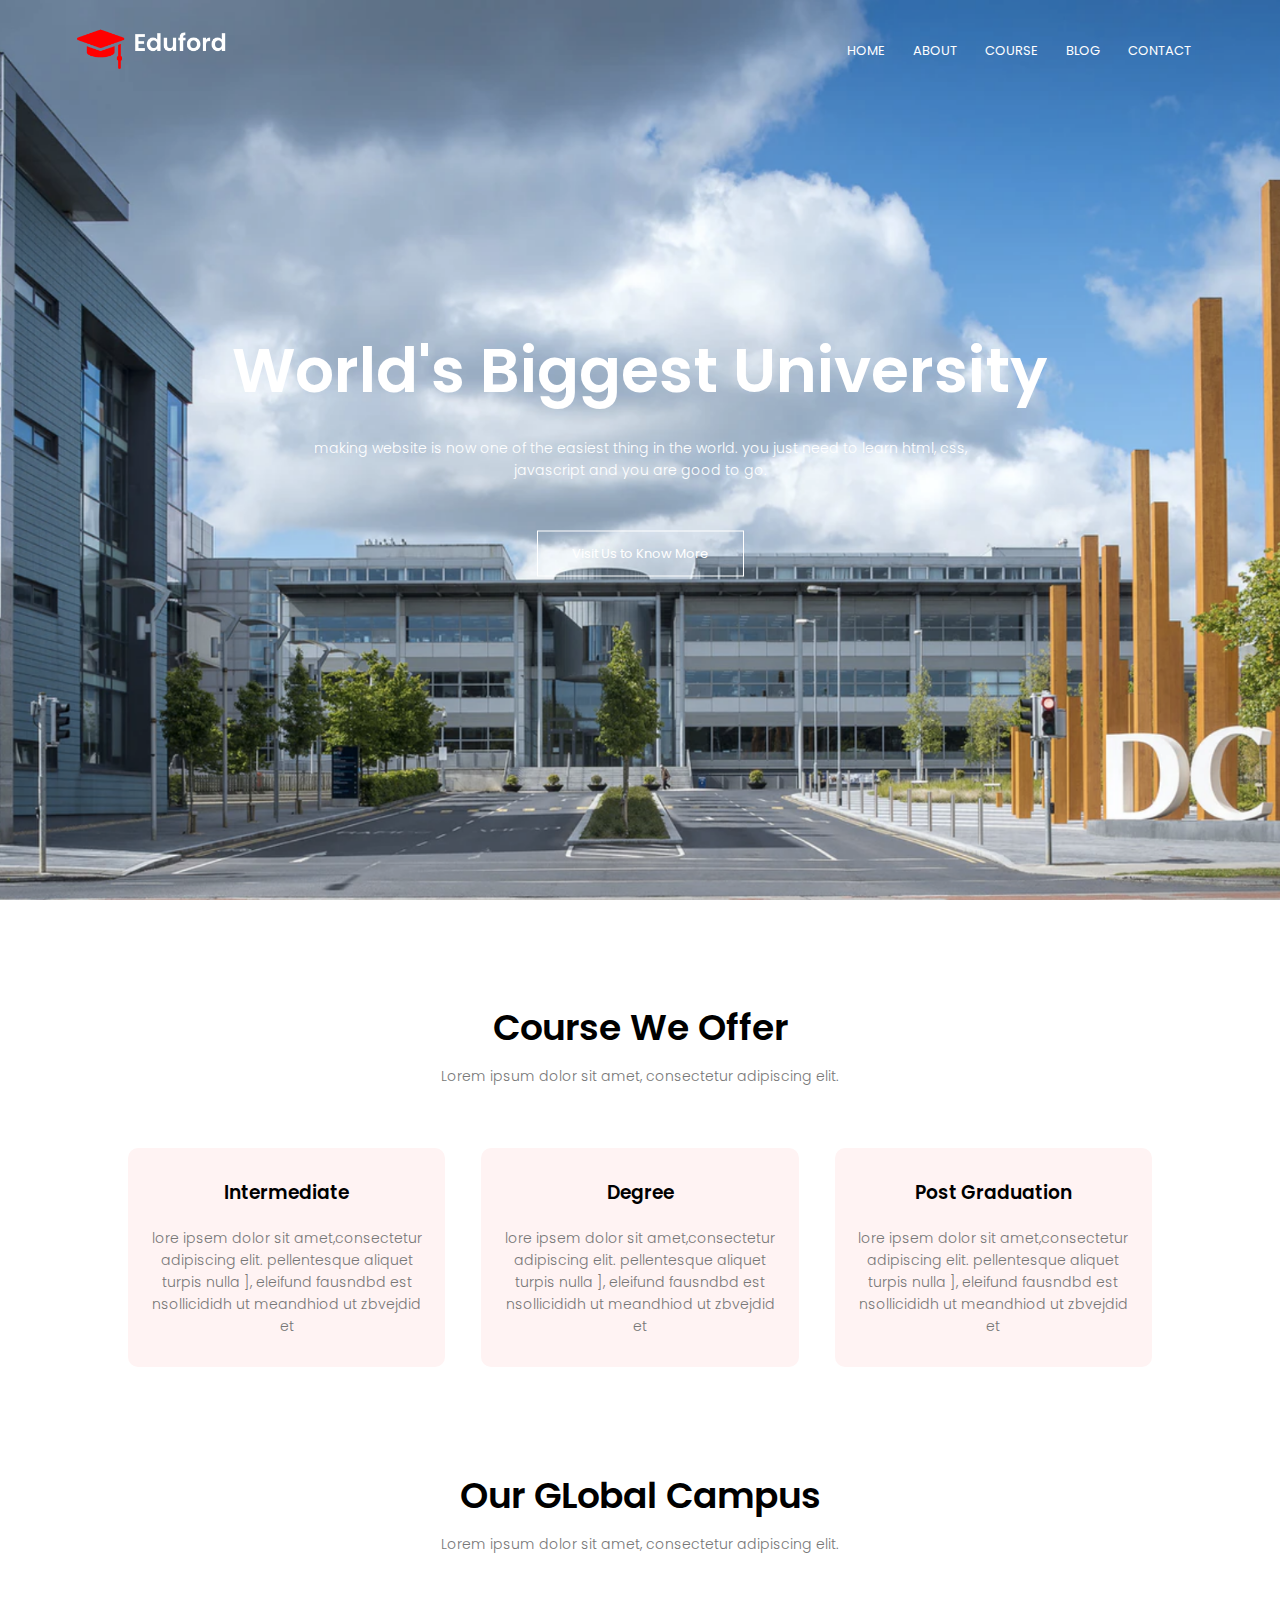
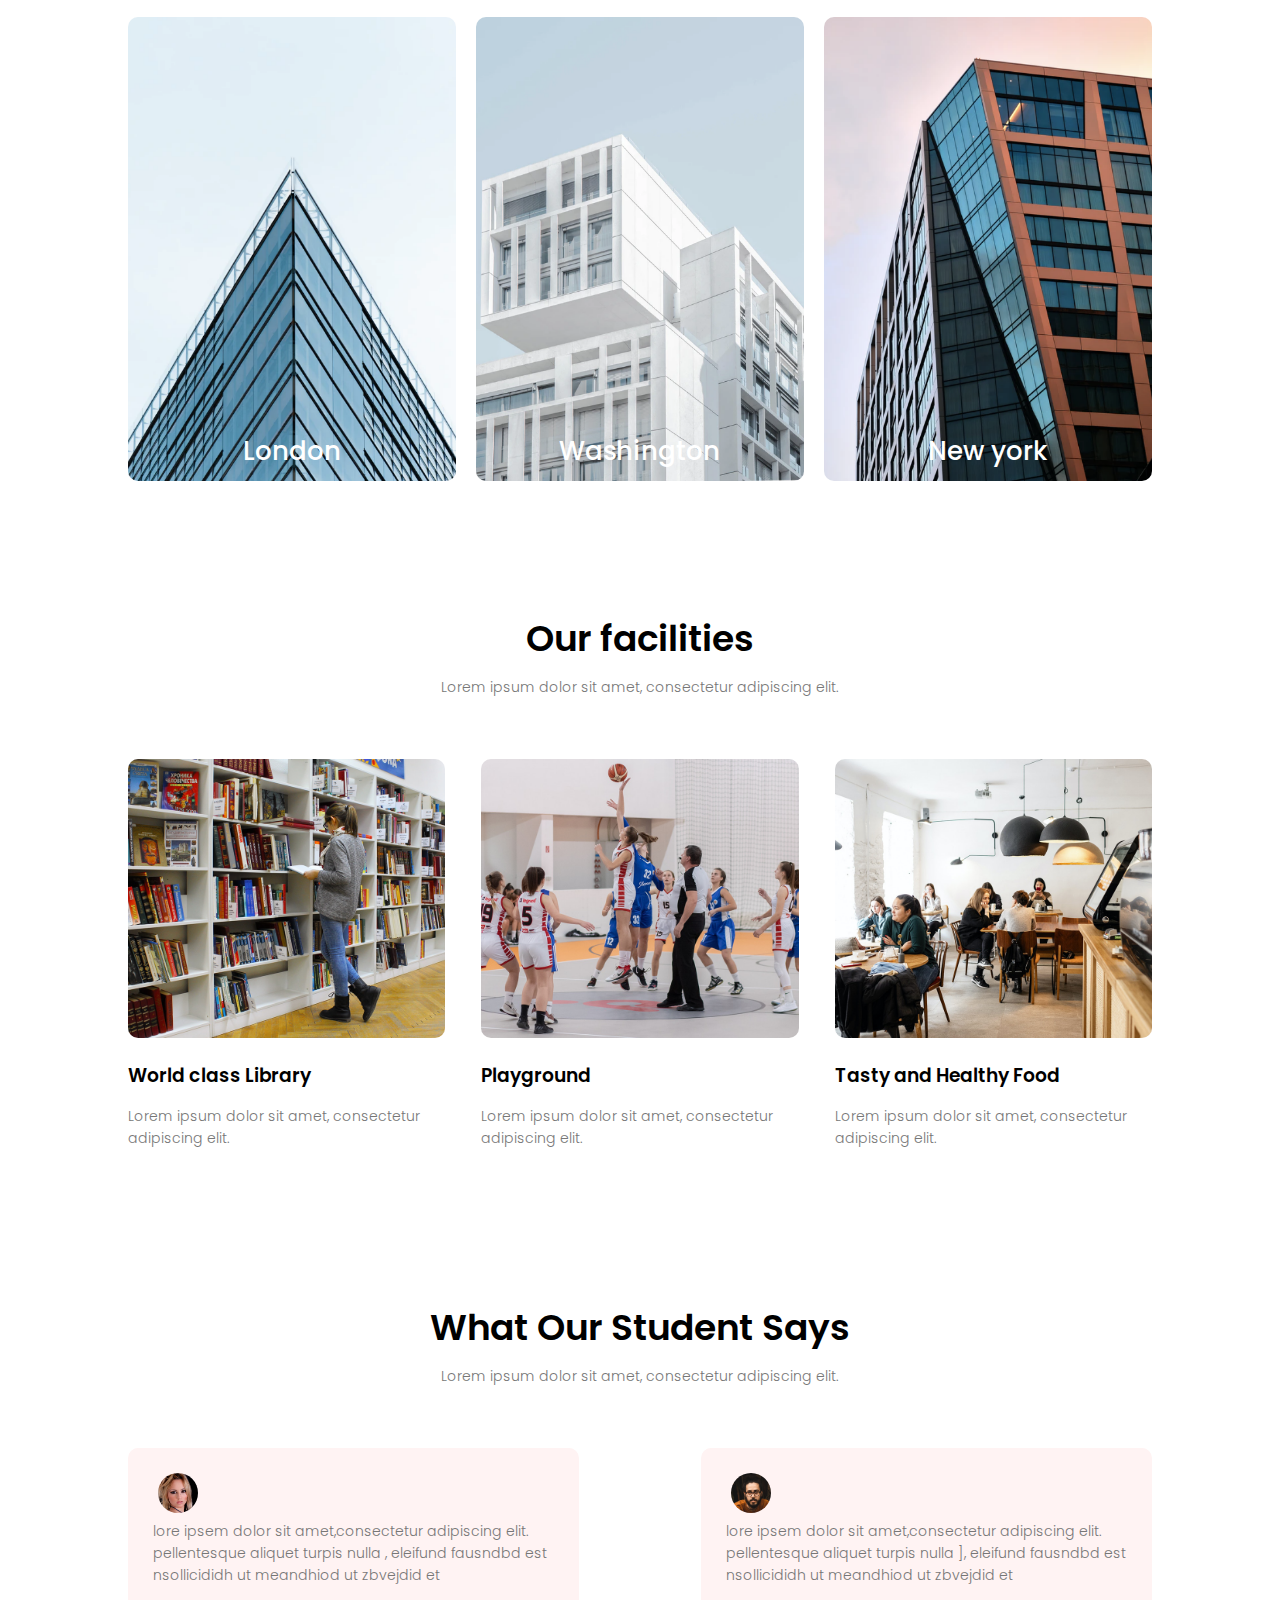
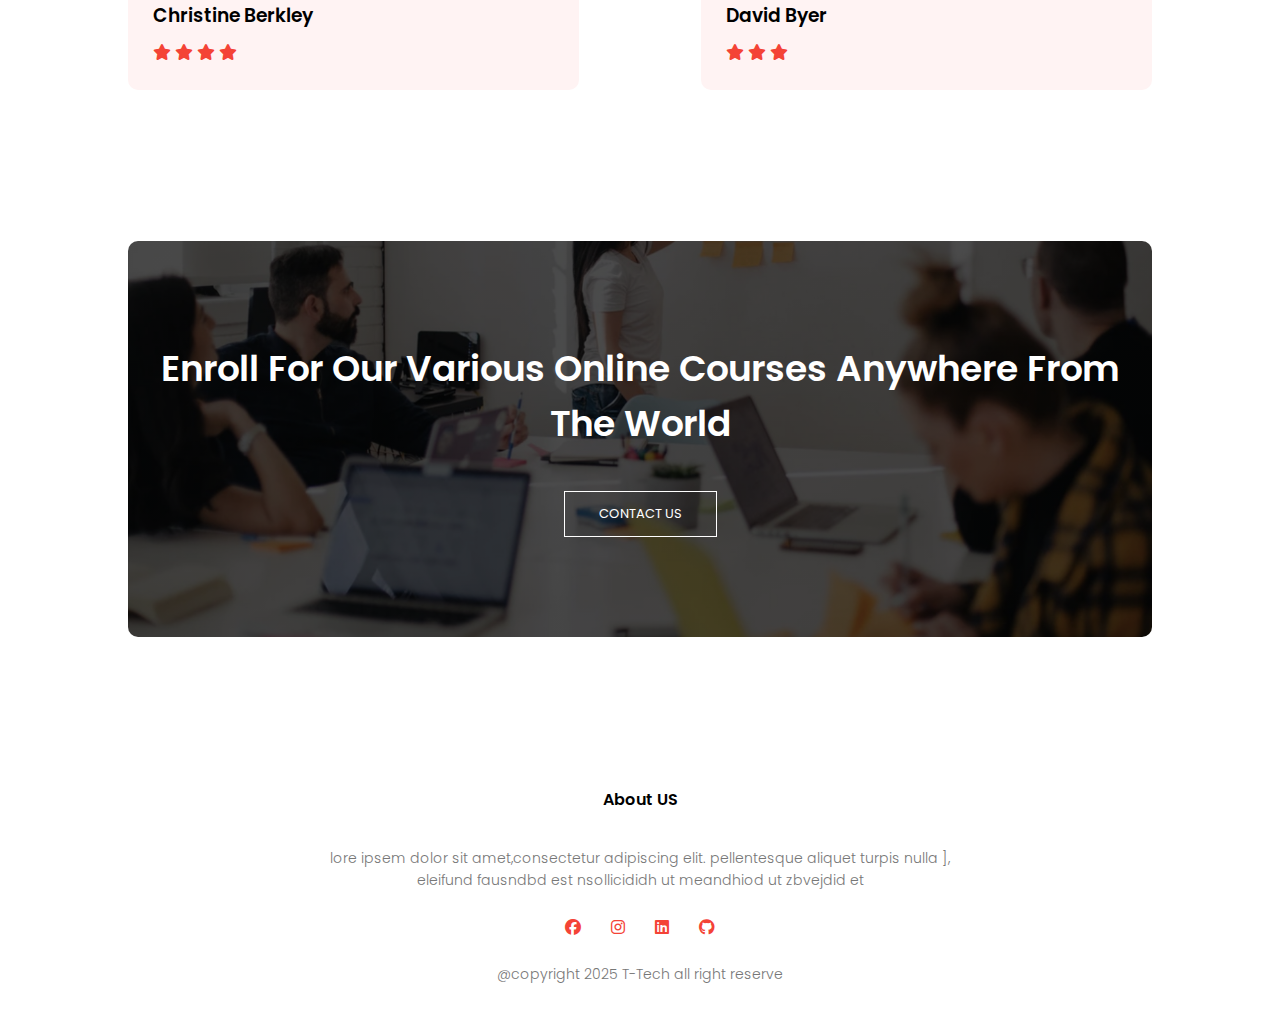
<file: index.html>
<!DOCTYPE html>
<html lang="en">
<head>
    <meta charset="UTF-8">
    <meta name="viewport" content="width=device-width, initial-scale=1.0">
    <title>Educational Website</title>
    <link rel="stylesheet" href="/styles.css">
    <link rel="preconnect" href="https://fonts.googleapis.com">
    <link rel="preconnect" href="https://fonts.gstatic.com" crossorigin>
    <link href="https://fonts.googleapis.com/css2?family=Poppins:ital,wght@0,100;0,200;0,300;0,400;0,500;0,600;0,700;0,800;0,900;1,100;1,200;1,300;1,400;1,500;1,600;1,700;1,800;1,900&display=swap" rel="stylesheet">
    <link rel="stylesheet" href="https://cdnjs.cloudflare.com/ajax/libs/font-awesome/6.7.2/css/all.min.css">
</head>
<body>
    <section class="header">
        <nav>
            <a href="index.html"><img src="/eduford_img/logo.png"></a>
            <div class="nav-links" id="navLinks">
                <i class="fa-solid fa-x" onclick="hideMenu()"></i>
            
                <ul>
                    <li><a href="index.html">HOME</a></li>
                    <li><a href="about.html">ABOUT</a></li>
                    <li><a href="course.html">COURSE</a></li>
                    <li><a href="blog.html">BLOG</a></li>
                    <li><a href="contact.html">CONTACT</a></li>
                </ul>
            </div>
            <i class="fa-solid fa-bars" onclick="showMenu()"></i>
        </nav>

        <div class="text-box">
            <h1>World's Biggest University</h1>
            <p>making website is now one of the easiest thing in the world. you just need to learn html, css,<br> javascript and you are good to go.</p>
            <a href="" class="hero-btn">Visit Us to Know More</a>
            
        </div>

    </section>





    <!-- Courses -->


    <section class="course">
        <h1>Course We Offer</h1>
        <p>Lorem  ipsum dolor sit amet, consectetur adipiscing elit.</p>


     <div class="row">
        <div class="course-col">
            <h3>Intermediate</h3>
            <p>lore ipsem dolor sit amet,consectetur adipiscing elit.
                pellentesque aliquet turpis nulla ], eleifund fausndbd est nsollicididh ut meandhiod ut zbvejdid et 
            </p>

        </div>
        <div class="course-col">
            <h3>Degree</h3>
            <p>lore ipsem dolor sit amet,consectetur adipiscing elit.
                pellentesque aliquet turpis nulla ], eleifund fausndbd est nsollicididh ut meandhiod ut zbvejdid et 
            </p>

        </div>
        <div class="course-col">
            <h3>Post Graduation</h3>
            <p>lore ipsem dolor sit amet,consectetur adipiscing elit.
                pellentesque aliquet turpis nulla ], eleifund fausndbd est nsollicididh ut meandhiod ut zbvejdid et 
            </p>

        </div>
     </div>


    </section>
    <section class="Campus">
        <h1>Our GLobal Campus</h1>
        <p>Lorem  ipsum dolor sit amet, consectetur adipiscing elit.</p>
        <div class="row">
            <div class="campus-col">
                <img src="/eduford_img/london.png" >
                <div class="layer">
                    <h3>London</h3>
                </div>
            </div>
            <div class="campus-col">
                <img src="/eduford_img/washington.png" >
                <div class="layer">
                    <h3>Washington</h3>
                </div>
            </div>
            <div class="campus-col">
                <img src="/eduford_img/newyork.png" >
                <div class="layer">
                    <h3>New york</h3>
                </div>
            </div>
        </div>

    </section>


    <!-- facilities -->
     <section class="facilities">
        <h1>Our facilities</h1>
        <p>Lorem  ipsum dolor sit amet, consectetur adipiscing elit.</p>

        <div class="row">
            <div class="fac-col">
                <img src="./eduford_img/library.png" >
                <h3>World class Library</h3>
                <p>Lorem  ipsum dolor sit amet, consectetur adipiscing elit.</p>
                 
            </div>
            <div class="fac-col">
                <img src="/eduford_img/basketball.png" >
                <h3>Playground</h3>
                <p>Lorem  ipsum dolor sit amet, consectetur adipiscing elit.</p>
                 
            </div>
            <div class="fac-col">
                <img src="/eduford_img/cafeteria.png" >
                <h3>Tasty and Healthy Food</h3>
                <p>Lorem  ipsum dolor sit amet, consectetur adipiscing elit.</p>
                 
            </div>
        </div>


    </section>


    <!-- testimonias -->
    <section class="testimonias">
        <h1>What Our Student Says</h1>
        <p>Lorem  ipsum dolor sit amet, consectetur adipiscing elit.</p>


        <div class="row">
            <div class="tes-col">
                <img src="/eduford_img/user1.jpg" >
                <p>lore ipsem dolor sit amet,consectetur adipiscing elit.
                    pellentesque aliquet turpis nulla , eleifund fausndbd est nsollicididh ut meandhiod ut zbvejdid et 
                </p>
                <h3>Christine Berkley</h3>
                <i class="fa-solid fa-star"></i>
                <i class="fa-solid fa-star"></i>
                <i class="fa-solid fa-star"></i>
                <i class="fa-solid fa-star"></i>   
            </div>
            <div class="tes-col">
                <img src="/eduford_img/user2.jpg" >
                <p>lore ipsem dolor sit amet,consectetur adipiscing elit.
                    pellentesque aliquet turpis nulla ], eleifund fausndbd est nsollicididh ut meandhiod ut zbvejdid et 
                </p>
                <h3>David Byer</h3>
                <i class="fa-solid fa-star"></i>
                <i class="fa-solid fa-star"></i>
                <i class="fa-solid fa-star"></i>

            </div>
        </div>



     </section>
     <!-- call to action -->


     <section class="cta">
        <h1>Enroll For Our Various Online Courses Anywhere From The World</h1>
        <a href="" class="hero-btn">CONTACT US</a>

     </section>

     

     <!-- footer -->


     <section class="footer">
        <h4>About US</h4>
        <p>lore ipsem dolor sit amet,consectetur adipiscing elit.
            pellentesque aliquet turpis nulla ],<br> eleifund fausndbd est nsollicididh ut meandhiod ut zbvejdid et 
        </p>
        <div class="icons">
            <i class="fa-brands fa-facebook"></i>
            <i class="fa-brands fa-instagram"></i>
            <i class="fa-brands fa-linkedin"></i>
            <i class="fa-brands fa-github"></i>



        </div>
        <p>@copyright 2025 T-Tech all right reserve </p>
     </section>






    <script>
        var navLinks = document.getElementById("navLinks")
        function showMenu() {
            navLinks.style.right = "0";
            
        }
        function hideMenu() {
            navLinks.style.right = "-300px"
            
        }

    </script>
    
</body>
</html>
</file>
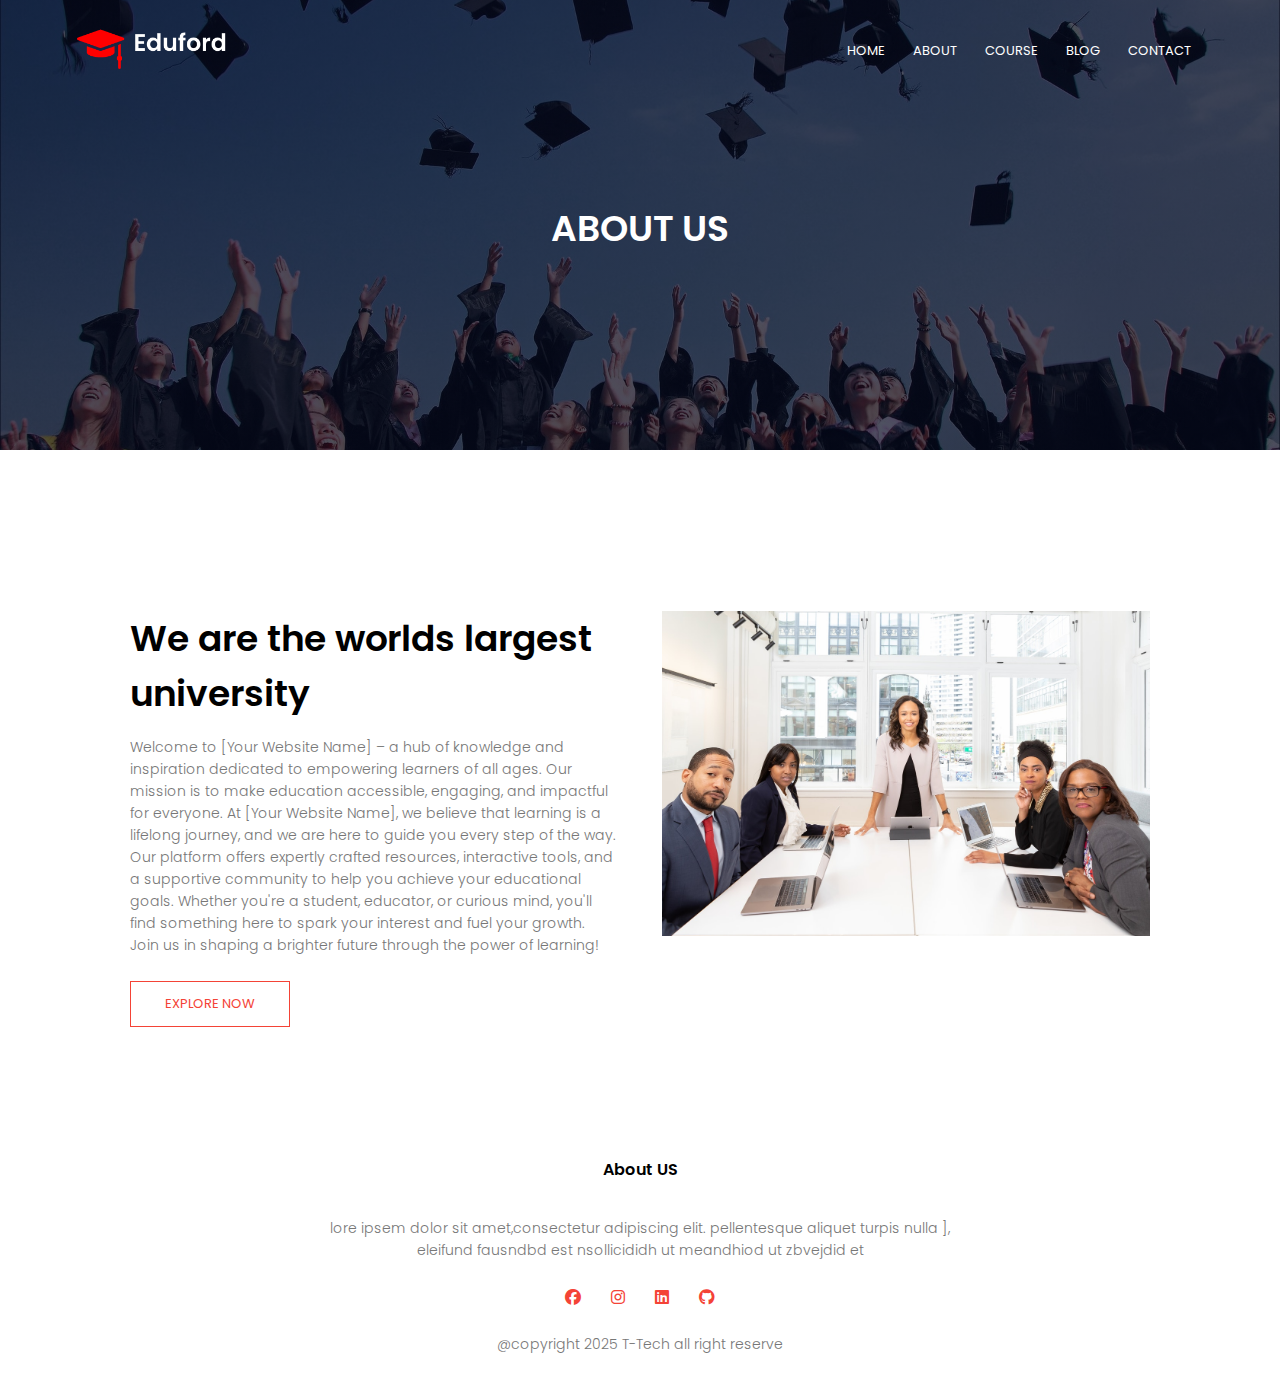
<file: about.html>
<!DOCTYPE html>
<html lang="en">
<head>
    <meta charset="UTF-8">
    <meta name="viewport" content="width=device-width, initial-scale=1.0">
    <title>Educational Website</title>
    <link rel="stylesheet" href="/styles.css">
    <link rel="preconnect" href="https://fonts.googleapis.com">
    <link rel="preconnect" href="https://fonts.gstatic.com" crossorigin>
    <link href="https://fonts.googleapis.com/css2?family=Poppins:ital,wght@0,100;0,200;0,300;0,400;0,500;0,600;0,700;0,800;0,900;1,100;1,200;1,300;1,400;1,500;1,600;1,700;1,800;1,900&display=swap" rel="stylesheet">
    <link rel="stylesheet" href="https://cdnjs.cloudflare.com/ajax/libs/font-awesome/6.7.2/css/all.min.css">
</head>
<body>
    <section class="sub-header">
        <nav>
            <a href="index.html"><img src="/eduford_img/logo.png"></a>
            <div class="nav-links" id="navLinks">
                <i class="fa-solid fa-x" onclick="hideMenu()"></i>
            
                <ul>
                    <li><a href="index.html">HOME</a></li>
                    <li><a href="about.html">ABOUT</a></li>
                    <li><a href="course.html">COURSE</a></li>
                    <li><a href="blog.html">BLOG</a></li>
                    <li><a href="contact.html">CONTACT</a></li>
                 
                </ul>
            </div>
            <i class="fa-solid fa-bars" onclick="showMenu()"></i>
        </nav>
        <h1>ABOUT US</h1>
    </section>


    <!-- about us content -->

    <section class="about-us">
        <div class="row">
            <div class="about-col">
                <h1>We are the worlds largest university</h1>
                <p>

                    Welcome to [Your Website Name] – a hub of knowledge and inspiration dedicated to empowering learners of all ages. Our mission is to make education accessible, engaging, and impactful for everyone.  
                    
                    At [Your Website Name], we believe that learning is a lifelong journey, and we are here to guide you every step of the way. Our platform offers expertly crafted resources, interactive tools, and a supportive community to help you achieve your educational goals. Whether you're a student, educator, or curious mind, you'll find something here to spark your interest and fuel your growth.  
                    
                    Join us in shaping a brighter future through the power of learning!
                </p>
                <a href="" class="hero-btn red-btn" >EXPLORE NOW</a>

            </div>
            <div class="about-col">
                <img src="/eduford_img/about.jpg">

            </div>
        </div>

    </section>







   


  
     <!-- footer -->


     <section class="footer">
        <h4>About US</h4>
        <p>lore ipsem dolor sit amet,consectetur adipiscing elit.
            pellentesque aliquet turpis nulla ],<br> eleifund fausndbd est nsollicididh ut meandhiod ut zbvejdid et 
        </p>
        <div class="icons">
            <i class="fa-brands fa-facebook"></i>
            <i class="fa-brands fa-instagram"></i>
            <i class="fa-brands fa-linkedin"></i>
            <i class="fa-brands fa-github"></i>



        </div>
        <p>@copyright 2025 T-Tech all right reserve </p>
     </section>






     <script>
        var navLinks = document.getElementById("navLinks")
        function showMenu() {
            navLinks.style.right = "0";
            
        }
        function hideMenu() {
            navLinks.style.right = "-300px"
            
        }

     </script>  

   </body>
</html>
</file>
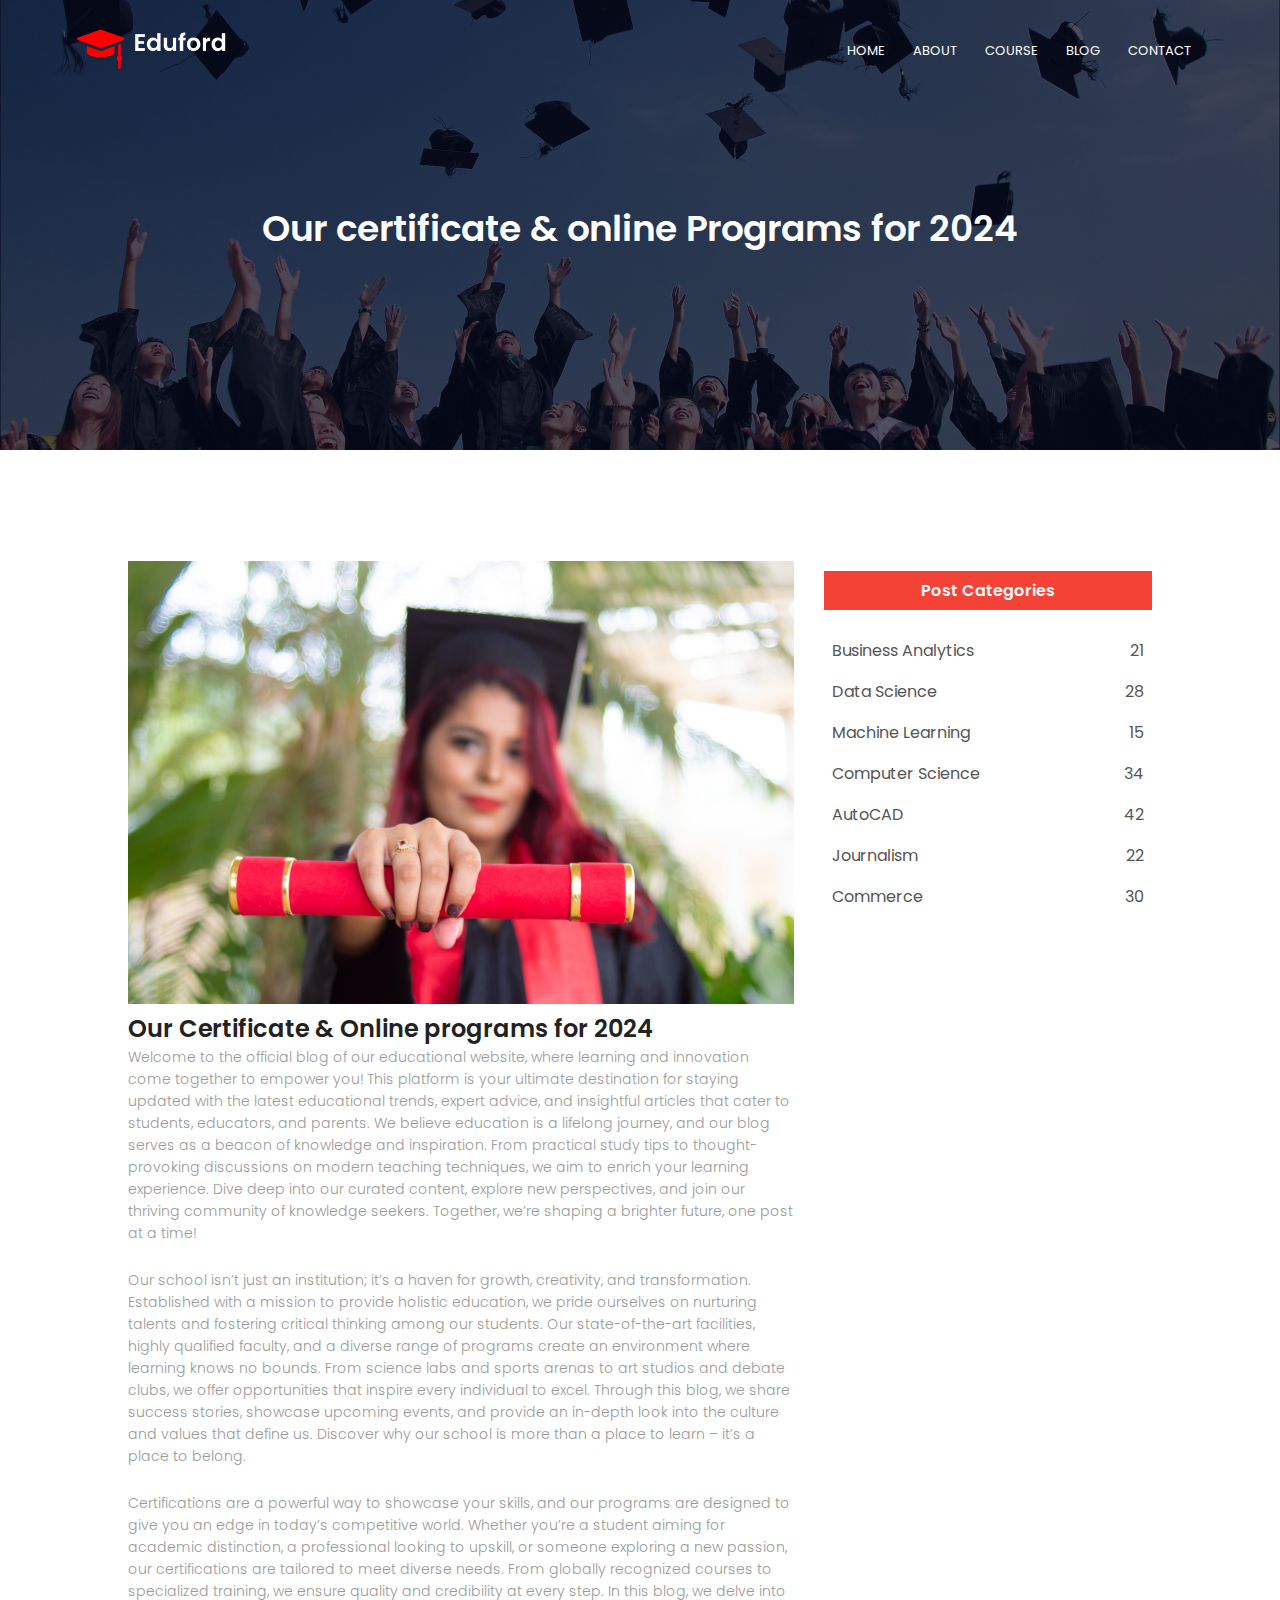
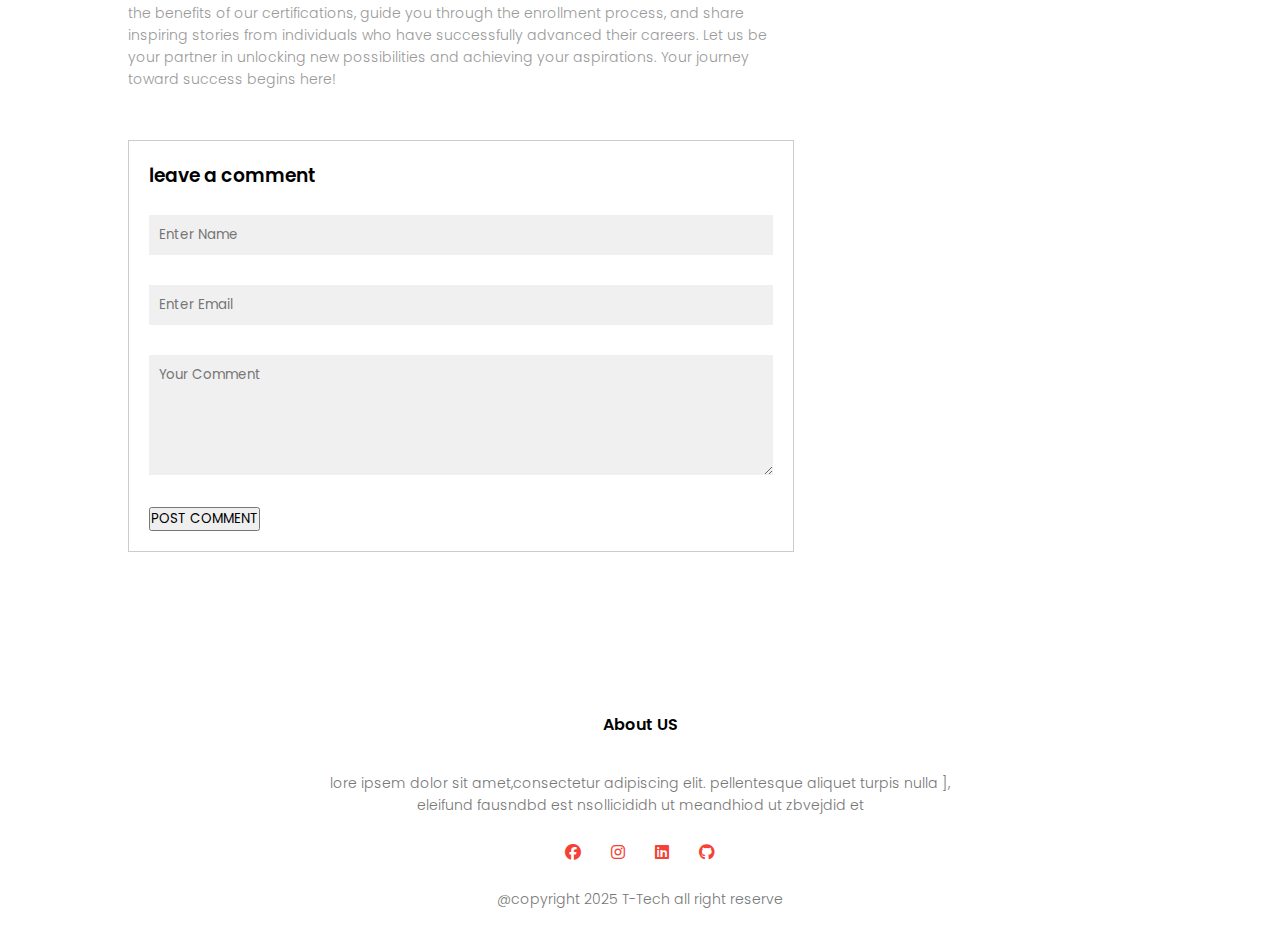
<file: blog.html>
<!DOCTYPE html>
<html lang="en">
<head>
    <meta charset="UTF-8">
    <meta name="viewport" content="width=device-width, initial-scale=1.0">
    <title>Educational Website</title>
    <link rel="stylesheet" href="/styles.css">
    <link rel="preconnect" href="https://fonts.googleapis.com">
    <link rel="preconnect" href="https://fonts.gstatic.com" crossorigin>
    <link href="https://fonts.googleapis.com/css2?family=Poppins:ital,wght@0,100;0,200;0,300;0,400;0,500;0,600;0,700;0,800;0,900;1,100;1,200;1,300;1,400;1,500;1,600;1,700;1,800;1,900&display=swap" rel="stylesheet">
    <link rel="stylesheet" href="https://cdnjs.cloudflare.com/ajax/libs/font-awesome/6.7.2/css/all.min.css">
</head>
<body>
    <section class="sub-header">
        <nav>
            <a href="index.html"><img src="/eduford_img/logo.png"></a>
            <div class="nav-links" id="navLinks">
                <i class="fa-solid fa-x" onclick="hideMenu()"></i>
            
                <ul>
                    <li><a href="index.html">HOME</a></li>
                    <li><a href="about.html">ABOUT</a></li>
                    <li><a href="course.html">COURSE</a></li>
                    <li><a href="blog.html">BLOG</a></li>
                    <li><a href="contact.html">CONTACT</a></li>
                </ul>
            </div>
            <i class="fa-solid fa-bars" onclick="showMenu()"></i>
        </nav>
        <h1>Our certificate & online Programs for 2024</h1>
    </section>



    <!-- bog page content -->




    <section class="blog-content">
        
      <div class="row">
        <div class="blog-left">
            <img src="/eduford_img/certificate.jpg" >
            <h2>Our Certificate & Online programs for 2024</h2>
            <p>
                Welcome to the official blog of our educational website, where learning and innovation come together to empower you! This platform is your ultimate destination for staying updated with the latest educational trends, expert advice, and insightful articles that cater to students, educators, and parents. We believe education is a lifelong journey, and our blog serves as a beacon of knowledge and inspiration. From practical study tips to thought-provoking discussions on modern teaching techniques, we aim to enrich your learning experience. Dive deep into our curated content, explore new perspectives, and join our thriving community of knowledge seekers. Together, we’re shaping a brighter future, one post at a time!
                </p>
                <br>
                
                <p>
                Our school isn’t just an institution; it’s a haven for growth, creativity, and transformation. Established with a mission to provide holistic education, we pride ourselves on nurturing talents and fostering critical thinking among our students. Our state-of-the-art facilities, highly qualified faculty, and a diverse range of programs create an environment where learning knows no bounds. From science labs and sports arenas to art studios and debate clubs, we offer opportunities that inspire every individual to excel. Through this blog, we share success stories, showcase upcoming events, and provide an in-depth look into the culture and values that define us. Discover why our school is more than a place to learn – it’s a place to belong.
                </p>
                <br>
                
                <p>
                Certifications are a powerful way to showcase your skills, and our programs are designed to give you an edge in today’s competitive world. Whether you’re a student aiming for academic distinction, a professional looking to upskill, or someone exploring a new passion, our certifications are tailored to meet diverse needs. From globally recognized courses to specialized training, we ensure quality and credibility at every step. In this blog, we delve into the benefits of our certifications, guide you through the enrollment process, and share inspiring stories from individuals who have successfully advanced their careers. Let us be your partner in unlocking new possibilities and achieving your aspirations. Your journey toward success begins here!
                </p>




                <div class="comment-box">
                    <h3>leave a comment</h3>
                    <form action="" class="comment-form">
                        <input type="text" placeholder="Enter Name">
                        <input type="email" placeholder="Enter Email">
                        <textarea rows="5" placeholder="Your Comment"></textarea>
                        <button type="Sumbit">POST COMMENT</button>
                    </form>
                </div>
                
        </div>
        <div class="blog-right">
            <h3>Post Categories</h3>
            <div>
                <span>Business Analytics</span>
                <span>21</span>
            </div>
            <div>
                <span>Data Science</span>
                <span>28</span>
            </div>
            <div>
                <span>Machine Learning</span>
                <span>15</span>
            </div>
            <div>
                <span>Computer Science</span>
                <span>34</span>
            </div>
            <div>
                <span>AutoCAD</span>
                <span>42</span>
            </div>
            <div>
                <span>Journalism</span>
                <span>22</span>
            </div>
            <div>
                <span>Commerce</span>
                <span>30</span>
            </div>
            
            
        </div>
     </div>
    </section>








    

   








   


  
     <!-- footer -->


     <section class="footer">
        <h4>About US</h4>
        <p>lore ipsem dolor sit amet,consectetur adipiscing elit.
            pellentesque aliquet turpis nulla ],<br> eleifund fausndbd est nsollicididh ut meandhiod ut zbvejdid et 
        </p>
        <div class="icons">
            <i class="fa-brands fa-facebook"></i>
            <i class="fa-brands fa-instagram"></i>
            <i class="fa-brands fa-linkedin"></i>
            <i class="fa-brands fa-github"></i>



        </div>
        <p>@copyright 2025 T-Tech all right reserve </p>
     </section>






     <script>
        var navLinks = document.getElementById("navLinks")
        function showMenu() {
            navLinks.style.right = "0";
            
        }
        function hideMenu() {
            navLinks.style.right = "-300px"
            
        }

     </script>  

   </body>
</html>
</file>
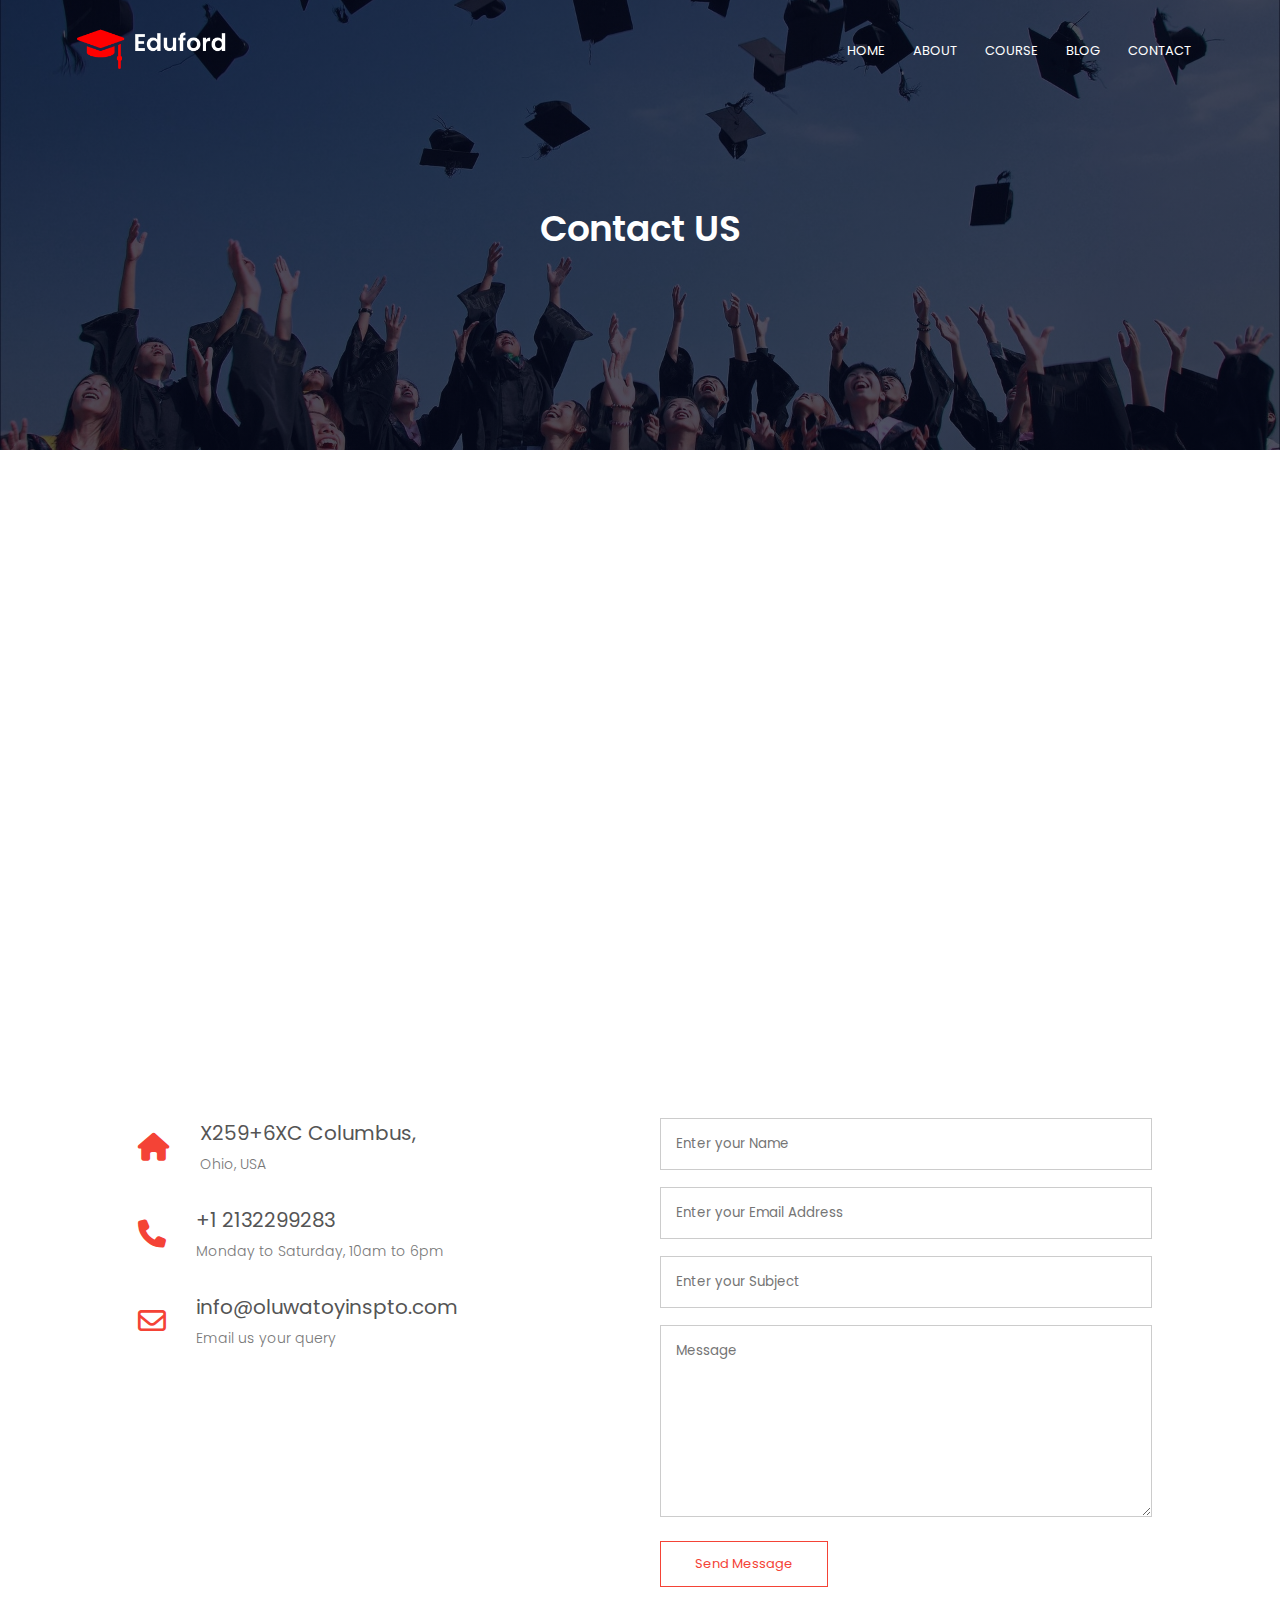
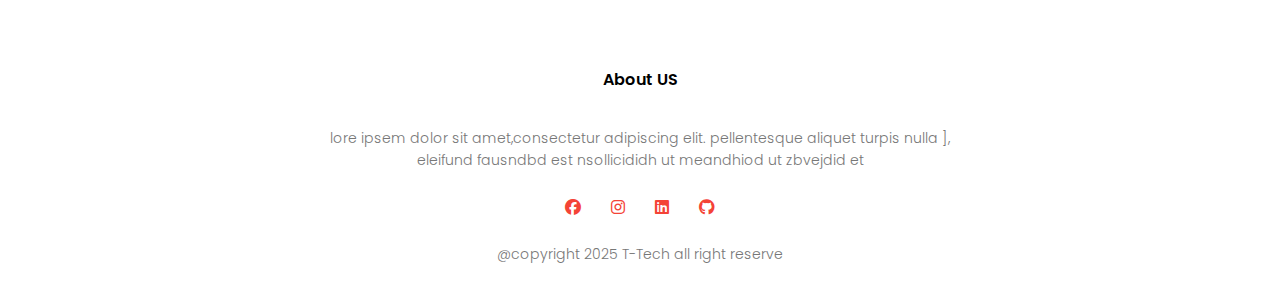
<file: contact.html>
<!DOCTYPE html>
<html lang="en">
<head>
    <meta charset="UTF-8">
    <meta name="viewport" content="width=device-width, initial-scale=1.0">
    <title>Educational Website</title>
    <link rel="stylesheet" href="/styles.css">
    <link rel="preconnect" href="https://fonts.googleapis.com">
    <link rel="preconnect" href="https://fonts.gstatic.com" crossorigin>
    <link href="https://fonts.googleapis.com/css2?family=Poppins:ital,wght@0,100;0,200;0,300;0,400;0,500;0,600;0,700;0,800;0,900;1,100;1,200;1,300;1,400;1,500;1,600;1,700;1,800;1,900&display=swap" rel="stylesheet">
    <link rel="stylesheet" href="https://cdnjs.cloudflare.com/ajax/libs/font-awesome/6.7.2/css/all.min.css">
</head>
<body>
    <section class="sub-header">
        <nav>
            <a href="index.html"><img src="/eduford_img/logo.png"></a>
            <div class="nav-links" id="navLinks">
                <i class="fa-solid fa-x" onclick="hideMenu()"></i>
            
                <ul>
                    <li><a href="index.html">HOME</a></li>
                    <li><a href="about.html">ABOUT</a></li>
                    <li><a href="course.html">COURSE</a></li>
                    <li><a href="blog.html">BLOG</a></li>
                    <li><a href="contact.html">CONTACT</a></li>
                </ul>
            </div>
            <i class="fa-solid fa-bars" onclick="showMenu()"></i>
        </nav>
        <h1>Contact US</h1>
    </section>

    <!-- contact us -->


    <section class="location">

        <iframe src="https://www.google.com/maps/embed?pb=!1m14!1m12!1m3!1d3058.1320229364246!2d-82.9782731820957!3d39.96080086972753!2m3!1f0!2f0!3f0!3m2!1i1024!2i768!4f13.1!5e0!3m2!1sen!2sng!4v1735925789568!5m2!1sen!2sng" width="600" height="450" style="border:0;" allowfullscreen="" loading="lazy" referrerpolicy="no-referrer-when-downgrade"></iframe>
              
          

    </section>


    <section class="contact-us">
        <div class="row">
            <div class="contact-col">
                <div>
                    <i class="fa-solid fa-house fa"></i>
                    <span>
                        <h5>  X259+6XC Columbus,  </h5>
                        <p>Ohio, USA</p>
                    </span>
                </div>
                <div>
                    <i class="fa-solid fa-phone fa"></i>
                    <span>
                        <h5>+1 2132299283</h5>
                        <p>Monday to Saturday, 10am to 6pm</p>
                    </span>

                </div>

                <div>
                    <i class="fa-regular fa-envelope fa"></i>
                
                    <span>
                        <h5>info@oluwatoyinspto.com</h5>
                        <p>Email us your query</p>
                    </span>
                    
                </div>

            </div>

            <div class="contact-col">
              <form action="form.php" method="post">
                <input type="text" name="name"  placeholder="Enter your Name" required>
                <input type="text" name="email"  placeholder="Enter your Email Address" required>
                <input type="text" name="message"  placeholder="Enter your Subject" required>
                <textarea rows="8" placeholder="Message" required ></textarea>
                <button type="submit" class="hero-btn red-btn"> Send Message</button>


              </form>

            </div>
        </div>

    </section>









   


  
     <!-- footer -->


     <section class="footer">
        <h4>About US</h4>
        <p>lore ipsem dolor sit amet,consectetur adipiscing elit.
            pellentesque aliquet turpis nulla ],<br> eleifund fausndbd est nsollicididh ut meandhiod ut zbvejdid et 
        </p>
        <div class="icons">
            <i class="fa-brands fa-facebook"></i>
            <i class="fa-brands fa-instagram"></i>
            <i class="fa-brands fa-linkedin"></i>
            <i class="fa-brands fa-github"></i>



        </div>
        <p>@copyright 2025 T-Tech all right reserve </p>
     </section>






     <script>
        var navLinks = document.getElementById("navLinks")
        function showMenu() {
            navLinks.style.right = "0";
            
        }
        function hideMenu() {
            navLinks.style.right = "-300px"
            
        }

     </script>  

   </body>
</html>
</file>
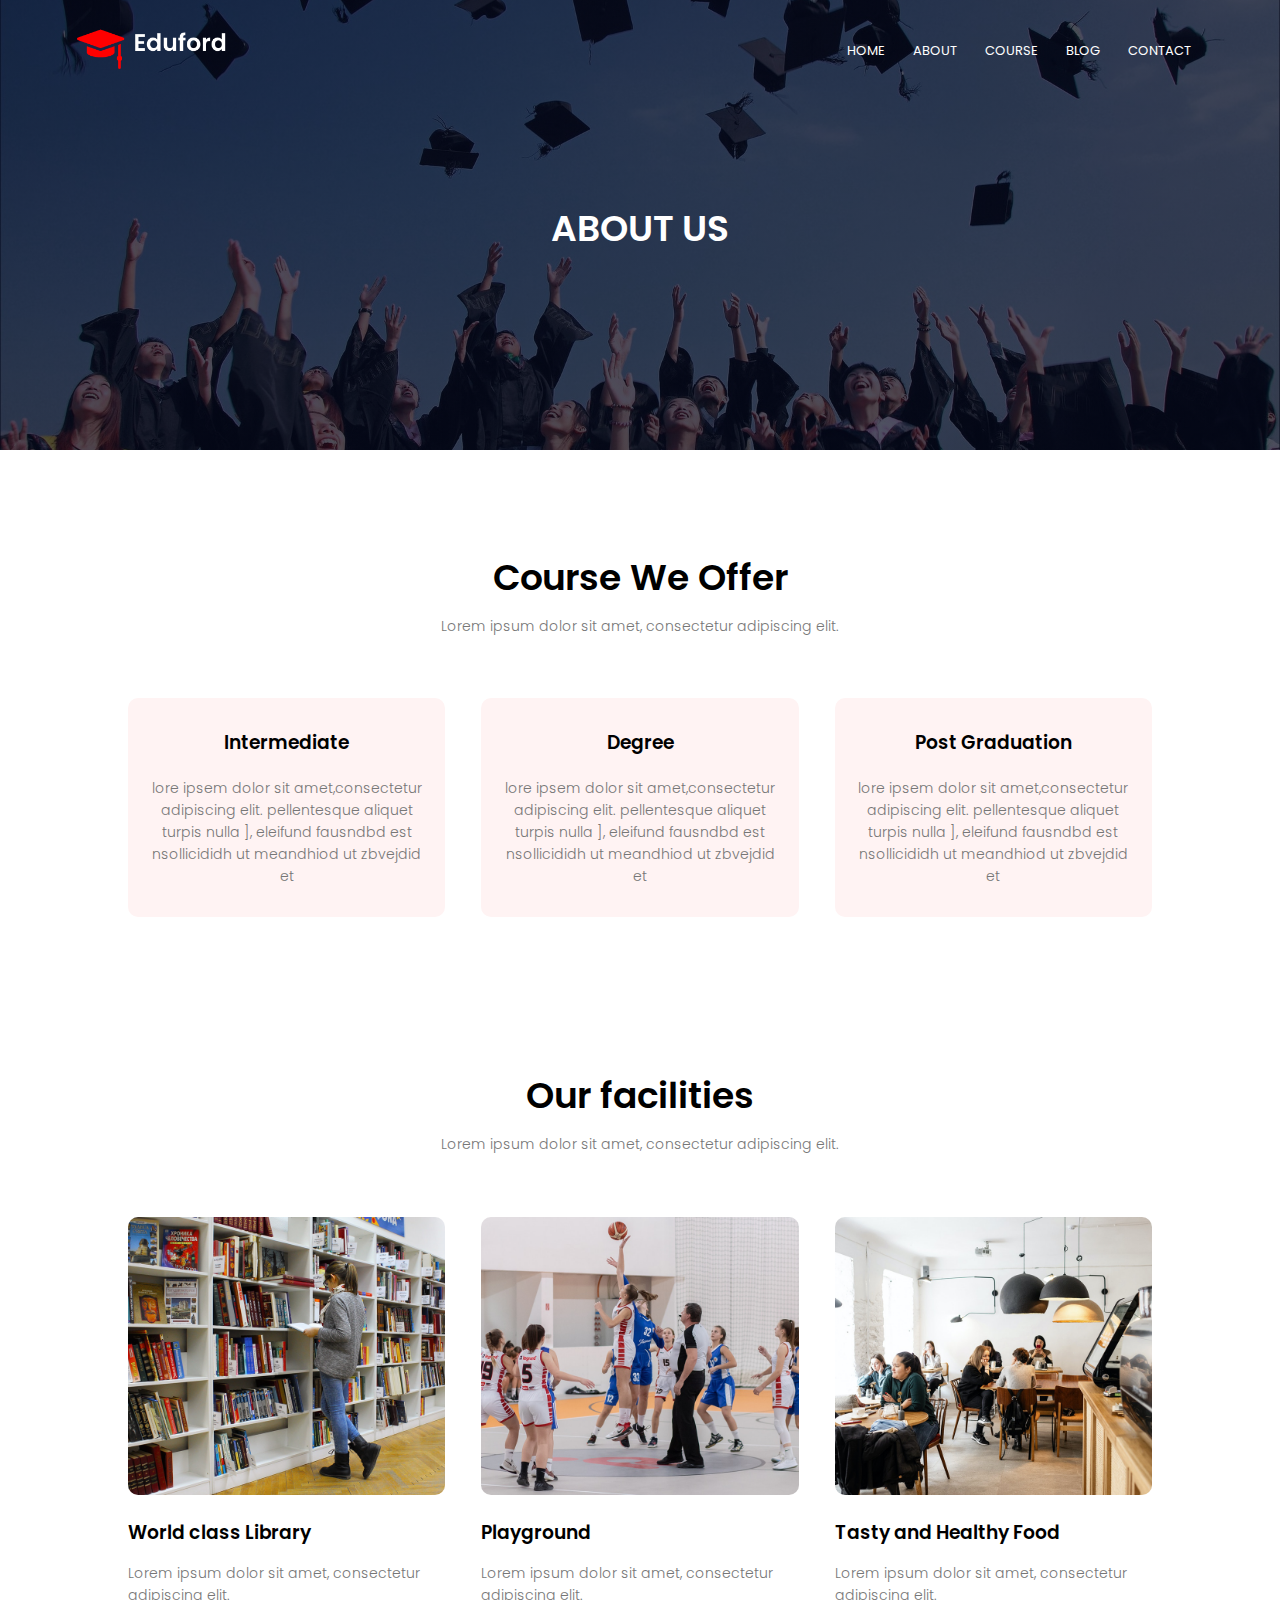
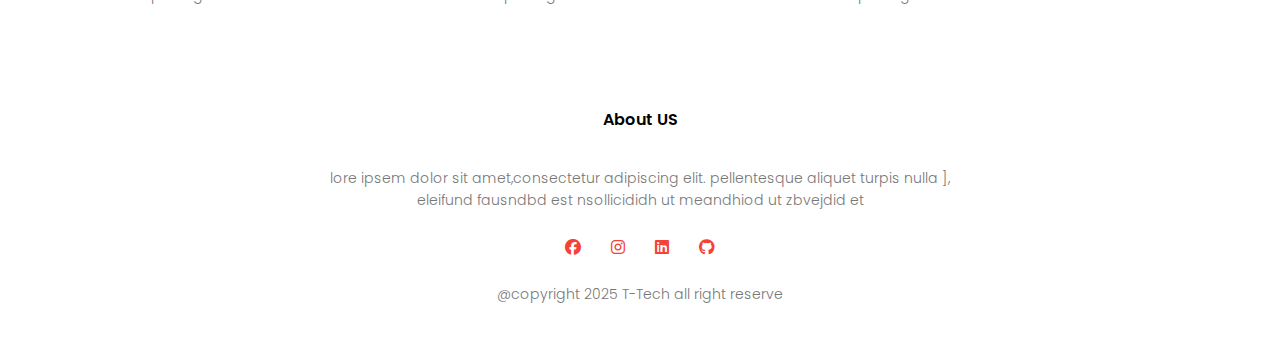
<file: course.html>
<!DOCTYPE html>
<html lang="en">
<head>
    <meta charset="UTF-8">
    <meta name="viewport" content="width=device-width, initial-scale=1.0">
    <title>Educational Website</title>
    <link rel="stylesheet" href="/styles.css">
    <link rel="preconnect" href="https://fonts.googleapis.com">
    <link rel="preconnect" href="https://fonts.gstatic.com" crossorigin>
    <link href="https://fonts.googleapis.com/css2?family=Poppins:ital,wght@0,100;0,200;0,300;0,400;0,500;0,600;0,700;0,800;0,900;1,100;1,200;1,300;1,400;1,500;1,600;1,700;1,800;1,900&display=swap" rel="stylesheet">
    <link rel="stylesheet" href="https://cdnjs.cloudflare.com/ajax/libs/font-awesome/6.7.2/css/all.min.css">
</head>
<body>
    <section class="sub-header">
        <nav>
            <a href="index.html"><img src="/eduford_img/logo.png"></a>
            <div class="nav-links" id="navLinks">
                <i class="fa-solid fa-x" onclick="hideMenu()"></i>
            
                <ul>
                    <li><a href="index.html">HOME</a></li>
                    <li><a href="about.html">ABOUT</a></li>
                    <li><a href="course.html">COURSE</a></li>
                    <li><a href="blog.html">BLOG</a></li>
                    <li><a href="contact.html">CONTACT</a></li>
                    
                </ul>
            </div>
            <i class="fa-solid fa-bars" onclick="showMenu()"></i>
        </nav>
        <h1>ABOUT US</h1>
    </section>





     <!-- Courses -->


     <section class="course">
        <h1>Course We Offer</h1>
        <p>Lorem  ipsum dolor sit amet, consectetur adipiscing elit.</p>


     <div class="row">
        <div class="course-col">
            <h3>Intermediate</h3>
            <p>lore ipsem dolor sit amet,consectetur adipiscing elit.
                pellentesque aliquet turpis nulla ], eleifund fausndbd est nsollicididh ut meandhiod ut zbvejdid et 
            </p>

        </div>
        <div class="course-col">
            <h3>Degree</h3>
            <p>lore ipsem dolor sit amet,consectetur adipiscing elit.
                pellentesque aliquet turpis nulla ], eleifund fausndbd est nsollicididh ut meandhiod ut zbvejdid et 
            </p>

        </div>
        <div class="course-col">
            <h3>Post Graduation</h3>
            <p>lore ipsem dolor sit amet,consectetur adipiscing elit.
                pellentesque aliquet turpis nulla ], eleifund fausndbd est nsollicididh ut meandhiod ut zbvejdid et 
            </p>

        </div>
     </div>


    </section>


    
    <!-- facilities -->
    <section class="facilities">
        <h1>Our facilities</h1>
        <p>Lorem  ipsum dolor sit amet, consectetur adipiscing elit.</p>

        <div class="row">
            <div class="fac-col">
                <img src="./eduford_img/library.png" >
                <h3>World class Library</h3>
                <p>Lorem  ipsum dolor sit amet, consectetur adipiscing elit.</p>
                 
            </div>
            <div class="fac-col">
                <img src="/eduford_img/basketball.png" >
                <h3>Playground</h3>
                <p>Lorem  ipsum dolor sit amet, consectetur adipiscing elit.</p>
                 
            </div>
            <div class="fac-col">
                <img src="/eduford_img/cafeteria.png" >
                <h3>Tasty and Healthy Food</h3>
                <p>Lorem  ipsum dolor sit amet, consectetur adipiscing elit.</p>
                 
            </div>
        </div>


    </section>


    

   








   


  
     <!-- footer -->


     <section class="footer">
        <h4>About US</h4>
        <p>lore ipsem dolor sit amet,consectetur adipiscing elit.
            pellentesque aliquet turpis nulla ],<br> eleifund fausndbd est nsollicididh ut meandhiod ut zbvejdid et 
        </p>
        <div class="icons">
            <i class="fa-brands fa-facebook"></i>
            <i class="fa-brands fa-instagram"></i>
            <i class="fa-brands fa-linkedin"></i>
            <i class="fa-brands fa-github"></i>



        </div>
        <p>@copyright 2025 T-Tech all right reserve </p>
     </section>






     <script>
        var navLinks = document.getElementById("navLinks")
        function showMenu() {
            navLinks.style.right = "0";
            
        }
        function hideMenu() {
            navLinks.style.right = "-300px"
            
        }

     </script>  

   </body>
</html>
</file>
<file: styles.css>
*{
    margin: 0;
    padding: 0;
    box-sizing: border-box;
    font-family: "Poppins", serif;
}

.header{
    min-height: 100Vh;
    width: 100%;
    background-image: url(/eduford_img/banner.png),linear-gradient(rgba(4,9,30,0.7), rgba(4,9,30,0.7));
    background-position: center;
    background-size: cover;
    position: relative;
}
nav{
    display: flex;
    padding: 2% 6%;
    justify-content: space-between;
    align-items: center;
}
nav img{
    width: 150px;

}
.nav-links{
    flex: 1;
    text-align: right;
}
.nav-links ul li{
    list-style: none;
    display: inline-block;
    padding: 8px 12px;
    position: relative;
}
.nav-links ul li a{
    color: #fff;
    text-decoration: none;
    font-size: 13px;
    
}
.nav-links ul li::after{
    content: "";
    width: 0%;
    height: 2px;
    background: #f44336;
    display: block;
    margin: auto;
    transition: 0.5s;
}
.nav-links ul li:hover::after{
    width: 100%;
    
}
.text-box{
    width: 90%;
    color: #fff;
    position: absolute;
    top: 50%;
    left: 50%;
    transform: translate(-50%,-50%);
    text-align: center;
}
.text-box h1{
    font-size: 62px;
}
.text-box p{
    margin: 10px 0 40px;
    font-size: 14px;
    color: #fff;
}
.hero-btn{
    display: inline-block;
    text-decoration: none;
    color: #fff;
    border: 1px solid #fff;
    padding: 12px 34px;
    font-size: 13px;
    background: transparent;
    position: relative;
    cursor: pointer;
}
.hero-btn:hover{
    border: 1px solid #f44336;
    background: #f44336;
    transition: 1s;

} 
nav .fa-solid{
    display: none;
}


@media(max-width:700px){
    .text-box h1{
        font-size: 20px;
    }
    .nav-links ul li{
        display: block;
    }
    .nav-links{
        position: absolute;
        background: #f44336;
        height:100vh;
        width: 200px;
        top: 0;
        right: -300px;
        text-align: left;
        z-index: 2;
        transition: 1s;
        position: fixed;
    }
    nav .fa-solid{
        display: block;
        color: #fff;
        margin: 10px;
        font-size: 22px;
        cursor: pointer;
    }
    .nav-links ul{
        padding: 30px;
    }



    /* course */


    .row{
        flex-direction: column;
    }

    /* cta */

    .cta h1{
        font-size: 24px;
    }
}


/* course */

.course{
    width: 80%;
    margin:auto ;
    text-align: center;
    padding-top: 100px;
}
h1{
    font-size: 36px;
    font-weight: 600;

}
p{
    color: #777;
    font-size: 14px;
    font-weight: 300;
    line-height: 22px;
    padding: 10px;

}
.row{
    margin-top: 5%;
    display: flex;
    justify-content: space-between;

}
.course-col{
    flex-basis: 31%; 
    background: #fff3f3;
    border-radius: 10px;
    margin-bottom: 5%;
    padding: 20px 12px;
    box-sizing: border-box;
    transition: 0.5s;
}
h3{
    text-align: center;
    font-weight: 600;
    margin: 10px 0;

}
.course-col:hover{
    box-shadow:0 0 20px 0px rgba(0,0,0,0.2) ;
}


/* campus */
.Campus{
    width: 80%;
    margin: auto;
    text-align: center;
    padding-top:50px ;

}
.campus-col{
    flex-basis: 32%;
    border-radius: 10px;
    margin-bottom: 30px;
    position: relative;
    overflow: hidden;
}
.campus-col img{
    width: 100%;
    display: block;

}
.layer{
    background: transparent;
    height: 100%;
    width: 100%;
    position: absolute;
    top: 0;
    left:0;
    transition: 0.5s;


}
.layer h3{
    width: 100%;
    font-size: 26px;
    font-weight: 500;
    bottom: 0;
    color: #fff;
    left: 50%;
    transform: translateX(-50%);
    position: absolute;
    opacity: 0.5s;

}
.layer:hover h3{
    bottom: 49%;
    opacity: 1;
}
.layer:hover{
    background: rgba(226,0,0,0.7);
}

/* facilities */


.facilities{
    width: 80%;
    margin:auto ;
    text-align: center;
    padding-top: 100px;

}
.fac-col{
    flex-basis: 31%;
    border-radius: 10px;
    margin-bottom: 5%;
    text-align: left;

}
.facilities img{
    width: 100%;
    border-radius: 10px;
}
.fac-col p{
    padding: 0;
}
.fac-col h3{
    margin-top: 16px;
    margin-bottom: 15px;
    text-align: left;

}


/* testimonias" */
.testimonias{
    width: 80%;
    margin: auto;
    padding-top: 100px;
    text-align: center;


}
.tes-col{
    flex-basis: 44%;
    border-radius: 10px;
    margin-bottom: 5%;
    text-align: left;
    background: #fff3f3;
    padding: 25px;
    cursor: pointer;
    display: block;

}
.tes-col img{
    height: 40px;
    margin-left: 5px;
    margin-right: 30px;
    border-radius: 50%;


}
.tes-col p{
    padding: 0;

}
.tes-col h3{
    margin-top: 15px;
    text-align: left;

}
.tes-col .fa-solid{
    color:#f44336;
}

@media (max-width:700px ){
    .tes-col img{
        margin-left:0px ;
        margin-right: 15px;
    }
    
}


/* cta */
.cta{
    margin: 100px auto;
    width: 80%;
    background-image:linear-gradient(rgba(0,0,0,0.7), rgba(0,0,0,0.7)),url(/eduford_img/banner2.jpg);
    background-position: center;
    background-size: cover;
    border-radius: 10px;
    text-align: center;
    padding: 100px 0;
}

.cta h1{
    color: #fff;
    margin-bottom: 40px;
    padding: 0;
}
/* footer */
.footer{
    width: 100%;
    text-align: center;
    padding: 30px 0;
}
.footer h4{
    margin-bottom: 25px;
    margin-top: 20px;
    font-weight: 600;
}
.icons .fa-brands{
    color: #f44336;
    margin: 0 13px;
    cursor: pointer;
    padding: 18px 0;
}



 /*ABout us page  */
.sub-header{
    height: 50vh;
    width: 100%;
    background: linear-gradient(rgba(4,9,30,0.7),rgba(4,9,30,0.7)),url(./eduford_img/background.jpg);
    background-position: center;
    background-size: cover;
    color: #FFF;
}
.sub-header h1{
    margin-top: 100px;
    text-align: center;

}
.about-us{
    width: 80%;
    margin: auto;
    padding-top: 80px;
    padding-bottom: 50px;
}
.about-col{
    flex-basis: 48%;
    padding: 30px 2px;
}
.about-col img{
    width: 100%;
}
.about-col h1{
    padding-top:0 ;
}
.about-col p{
    padding: 15px 0 25px;
} 
.red-btn{
    border: 1px solid #f44336;
    background: transparent;
    color:#f44336 ;
}
.red-btn:hover{
    color: #FFF;
}


/* blog page */


.blog-content{
    width: 80%;
    margin: auto;
    padding: 60px 0;
   
}
.blog-left{
    flex-basis: 65%;

}
.blog-left img{
    width: 100%;
}
.blog-left h2{
    color: #222;
    font-weight: 600;
    margin: 30x 0;
}
.blog-left p{
    padding: 0;
    color: #999;
}

.blog-right{
    flex-basis: 32%;
}
.blog-right h3{
    background: #f44336;
    color: #fff;
    padding: 7px 0;
    font-size: 16px;
    margin-bottom: 20px;

}
.blog-right div{
    display: flex;
    align-items: center;
    justify-content: space-between;
    color: #555;
    padding: 8px;
    box-sizing: border-box;

}

.comment-box{
    border: 1px solid #ccc;
    margin: 50px 0 ;
    padding: 10px 20px;
}
.comment-box h3{
    text-align: left;
}
.comment-form input, .comment-form textarea{
    width: 100%;
    padding: 10px;
    margin:15px 0 ;
    box-sizing: border-box;
    border: none;
    outline: none;
    background: #f0f0f0;
}
.comment-form button{
    margin: 10px 0;
}

@media (max-width:700px) {
    .sub-header h1{
        font-size: 24px;
    }
    
}


/* contact us */


.location{
    width: 80%;
    margin: auto;
    padding: 80px 0;
    

}
.location iframe{

    width: 100%;
    border-radius: 20px;
}

.contact-us{
    width: 80%;
    margin: auto;
}
.contact-col{
    flex-basis: 48%;
    margin-bottom: 30px;

}
.contact-col div{
    display: flex;
    align-items: center;
    margin-bottom: 30px;
}
.contact-col div .fa{
    font-size: 28px;
    color: #f44336;
    margin: 10px;
    margin-right: 30px;
}
.contact-col div p{
    padding: 0;
}
.contact-col div h5{
    font-size: 20px;
    margin-bottom: 5px;
    color: #555;
    font-weight: 400;

}

.contact-col input, .contact-col textarea{
    width: 100%;
    padding: 15px;
    margin-bottom: 17px;
    outline: none;
    border: 1px solid #ccc;
    box-sizing: border-box;
}
</file>
